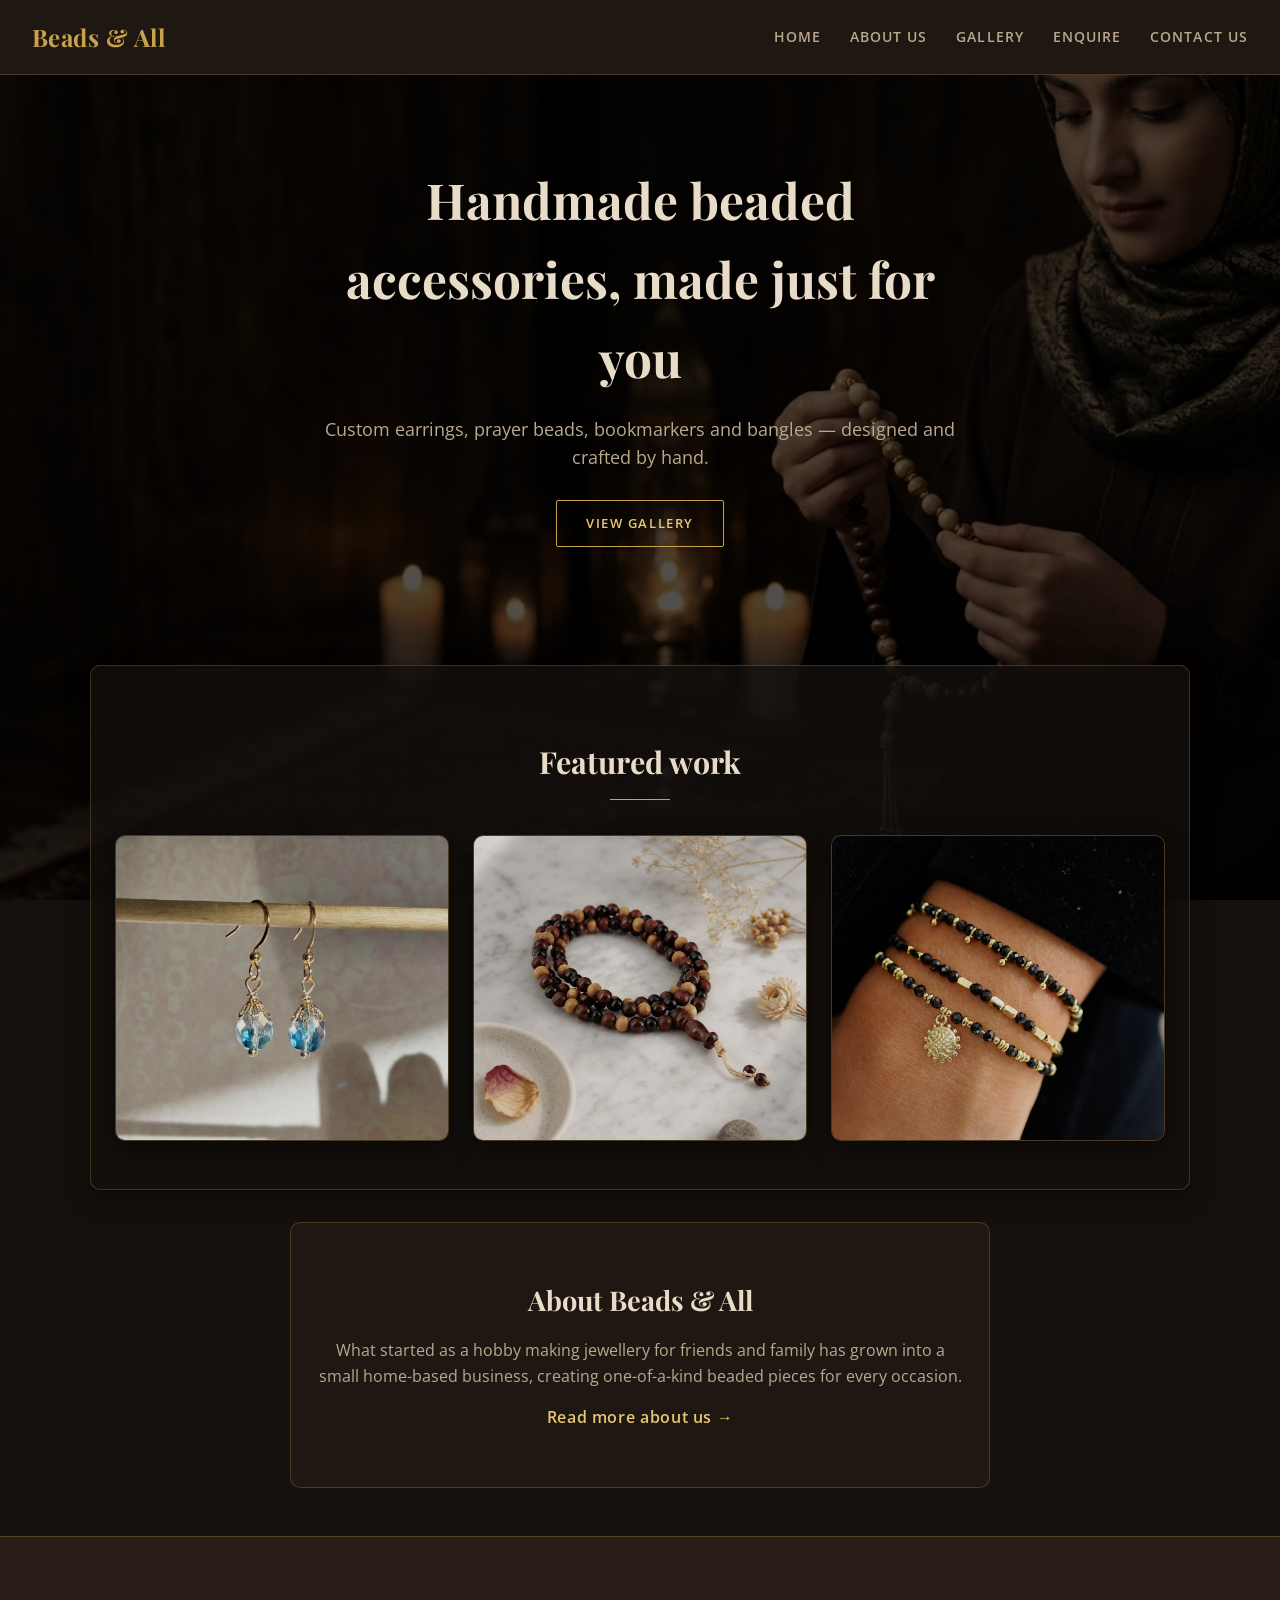
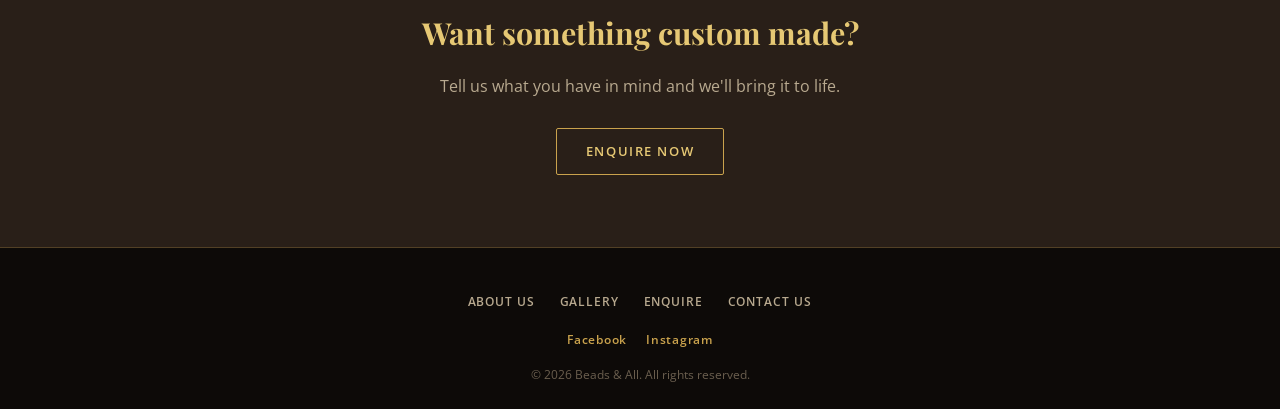
<file: index.html>
<!DOCTYPE html>
<html lang="en">
<head>
    <meta charset="UTF-8">
    <meta name="viewport" content="width=device-width, initial-scale=1.0">
    <title>Handmade Beaded Jewellery in Strand | Beads &amp; All</title>
    <meta name="description" content="Beads &amp; All creates handmade, custom beaded jewellery in Strand, Western Cape — earrings, prayer beads, bookmarkers and bangles, made to order.">
    <link rel="canonical" href="https://shamr0ck3rdotcom.github.io/beads_and_all_website/index.html">
    <link rel="stylesheet" href="css/style.css">
</head>
<body class="bg-page">

    <!-- header and logo with unordered list for the menu -->
    <header>
        <div class="logo">
            <a href="index.html">Beads &amp; All</a>
        </div>
        <nav>
            <ul>
                <li><a href="index.html">Home</a></li>
                <li><a href="about.html">About Us</a></li>
                <li><a href="gallery.html">Gallery</a></li>
                <li><a href="enquiry.html">Enquire</a></li>
                <li><a href="contact.html">Contact Us</a></li>
            </ul>
        </nav>
    </header>

    <!-- Main content of homepage -->
    <main>

        <!-- Introduction to the brand -->
        <section class="hero">
            <img src="images/woman-with-prayer-beads-hero.jpeg" alt="A woman sitting with handmade prayer beads">
            <div class="hero-text">
                <h1>Handmade beaded accessories, made just for you</h1>
                <p>Custom earrings, prayer beads, bookmarkers and bangles — designed and crafted by hand.</p>
                <a href="gallery.html" class="btn">View gallery</a>
            </div>
        </section>

        <!-- Some of the work in the client's portfolio -->
        <section class="featured-work">
            <h2>Featured work</h2>
            <div class="work-grid">
                <figure>
                    <img src="images/blue-gold-beaded-earrings.jpg" loading="lazy" alt="Handmade beaded earrings in blue and gold">
                    <figcaption>Beaded earrings</figcaption>
                </figure>
                <figure>
                    <img src="images/dark-wood-prayer-beads.webp" loading="lazy" alt="Handmade dark wooden prayer beads">
                    <figcaption>Prayer beads</figcaption>
                </figure>
                <figure>
                    <img src="images/black-gold-beaded-bangles.webp" loading="lazy" alt="Stack of black and gold handmade beaded bangles">
                    <figcaption>Beaded bangles</figcaption>
                </figure>
            </div>
        </section>

        <!-- Small snippet linking to the About page -->
        <section class="about-snippet">
            <h2>About Beads &amp; All</h2>
            <p>What started as a hobby making jewellery for friends and family has grown into a small home-based
                business, creating one-of-a-kind beaded pieces for every occasion.</p>
            <a href="about.html">Read more about us &rarr;</a>
        </section>

        <!-- Call to action if the client wants something made -->
        <section class="cta">
            <h2>Want something custom made?</h2>
            <p>Tell us what you have in mind and we'll bring it to life.</p>
            <a href="enquiry.html" class="btn">Enquire now</a>
        </section>

    </main>

    <!-- Footer with menu to all pages and social media -->
    <footer>
        <nav class="footer-nav">
            <ul>
                <li><a href="about.html">About Us</a></li>
                <li><a href="gallery.html">Gallery</a></li>
                <li><a href="enquiry.html">Enquire</a></li>
                <li><a href="contact.html">Contact Us</a></li>
            </ul>
        </nav>
        <div class="social-links">
            <a href="#">Facebook</a>
            <a href="#">Instagram</a>
        </div>
        <p>&copy; 2026 Beads &amp; All. All rights reserved.</p>
    </footer>

    <script src="js/main.js" defer></script>
</body>
</html>
</file>
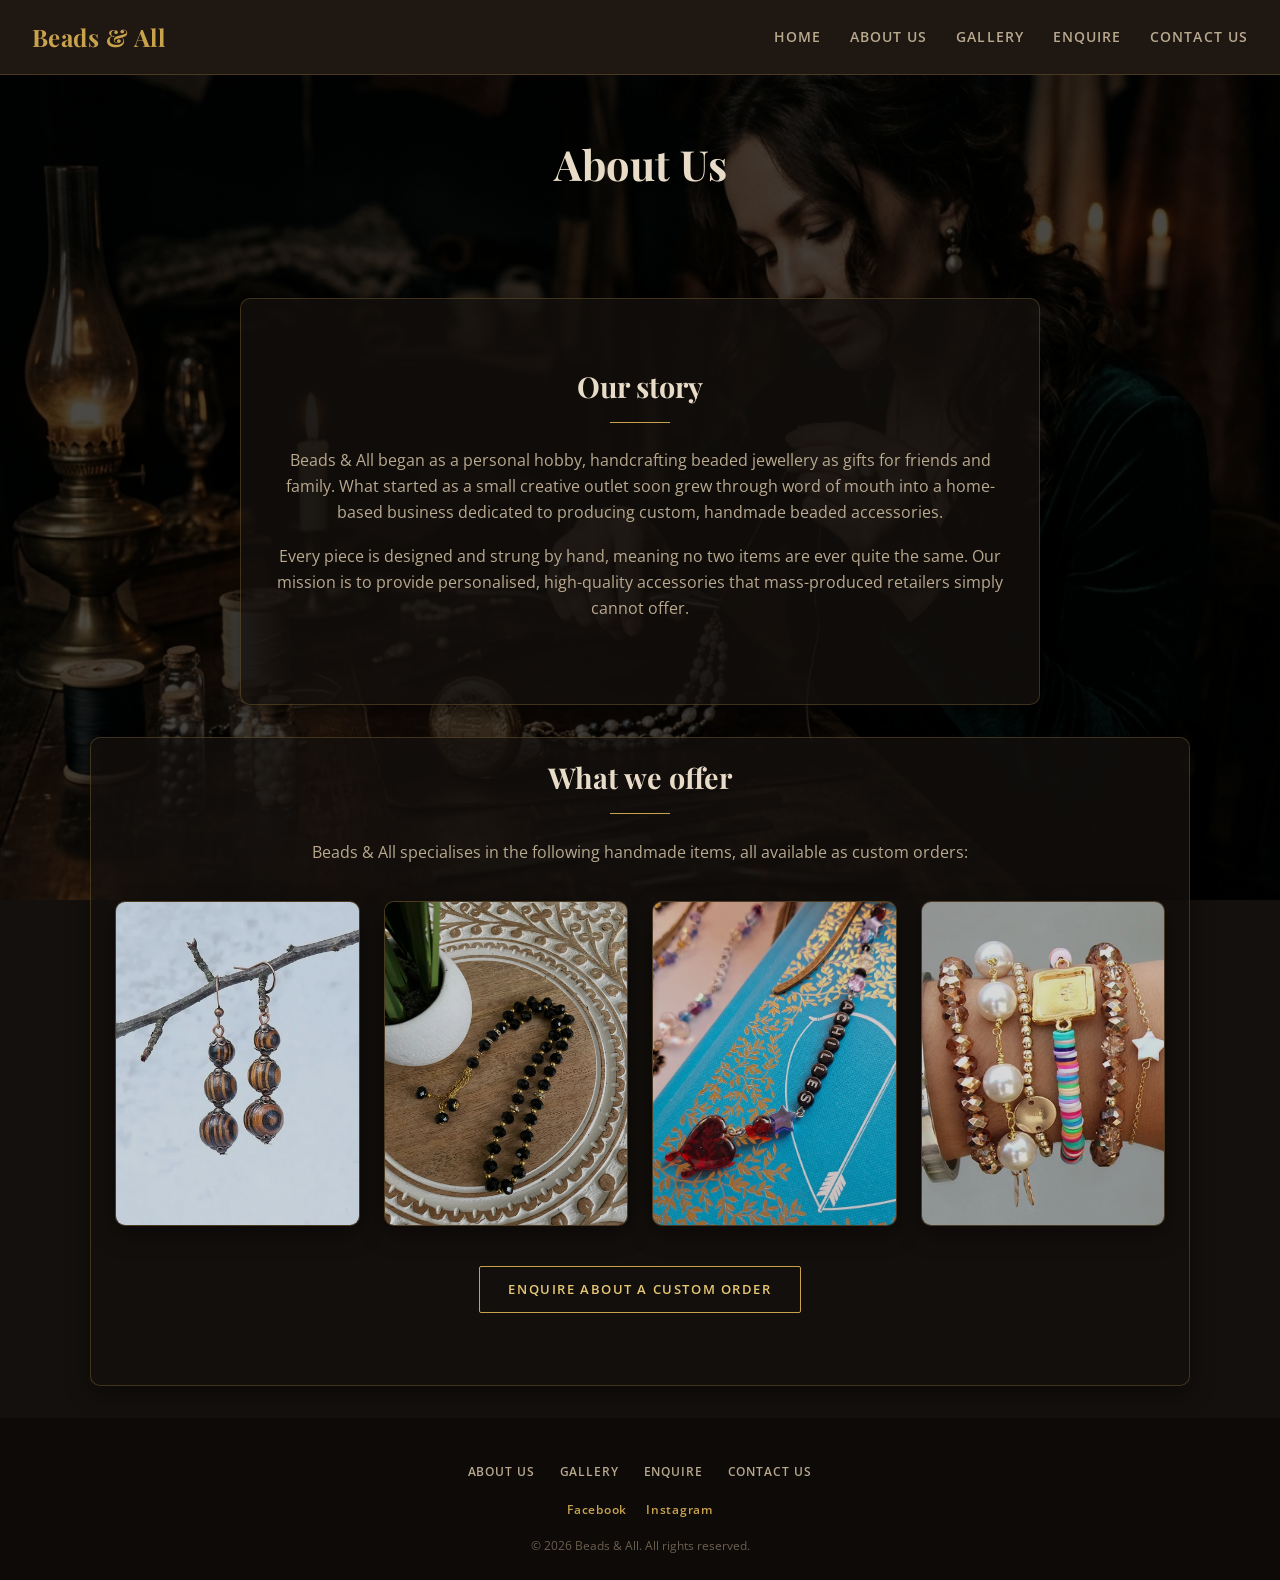
<file: about.html>
<!DOCTYPE html>
<html lang="en">
<head>
    <meta charset="UTF-8">
    <meta name="viewport" content="width=device-width, initial-scale=1.0">
    <title>Custom Beaded Earrings, Prayer Beads &amp; Bangles | Beads &amp; All</title>
    <meta name="description" content="Meet Beads &amp; All and discover our handmade beaded earrings, prayer beads, bookmarkers and bangles — custom made in Strand, Western Cape.">
    <link rel="canonical" href="https://shamr0ck3rdotcom.github.io/beads_and_all_website/about.html">
    <link rel="stylesheet" href="css/style.css">
</head>
<body class="bg-page">

    <header>
        <div class="logo">
            <a href="index.html">Beads &amp; All</a>
        </div>
        <nav>
            <ul>
                <li><a href="index.html">Home</a></li>
                <li><a href="about.html">About Us</a></li>
                <li><a href="gallery.html">Gallery</a></li>
                <li><a href="enquiry.html">Enquire</a></li>
                <li><a href="contact.html">Contact Us</a></li>
            </ul>
        </nav>
    </header>

    <main>

        <!-- Page intro image + heading -->
        <section class="page-header">
            <img src="images/creating-a-string-of-pearls-for-a-stopwatch.jpeg" alt="A woman sitting with handmade string for a stopwatch, creating a beaded accessory">
            <h1>About Us</h1>
        </section>

        <!-- Company history -->
        <section class="company-history">
            <h2>Our story</h2>
            <p>Beads &amp; All began as a personal hobby, handcrafting beaded jewellery as gifts for friends and
                family. What started as a small creative outlet soon grew through word of mouth into a home-based
                business dedicated to producing custom, handmade beaded accessories.</p>
            <p>Every piece is designed and strung by hand, meaning no two items are ever quite the same. Our mission
                is to provide personalised, high-quality accessories that mass-produced retailers simply cannot
                offer.</p>
        </section>

        <!-- Services section: merged in here instead of a separate page -->
        <section class="services">
            <h2>What we offer</h2>
            <p>Beads &amp; All specialises in the following handmade items, all available as custom orders:</p>
            <div class="services-grid">
                <article>
                    <img src="images/beaded-earrings.webp" loading="lazy" alt="Pair of handmade beaded earrings">
                    <h3>Beaded earrings</h3>
                    <p>Custom colours and lengths, made to suit any outfit or occasion.</p>
                </article>
                <article>
                    <img src="images/black-gold-prayer-beads.png" loading="lazy" alt="Handmade black and gold prayer beads">
                    <h3>Prayer beads</h3>
                    <p>Handcrafted prayer beads made with care, using durable, quality materials.</p>
                </article>
                <article>
                    <img src="images/beaded-bookmarker.webp" loading="lazy" alt="Handmade beaded bookmarker">
                    <h3>Bookmarkers</h3>
                    <p>A unique, functional gift idea — beaded bookmarkers in your choice of colours.</p>
                </article>
                <article>
                    <img src="images/beaded-bangles-stacked.webp" loading="lazy" alt="Stack of handmade beaded bangles">
                    <h3>Bangles</h3>
                    <p>Stackable, colourful beaded bangles, sized to fit.</p>
                </article>
            </div>
            <a href="enquiry.html" class="btn">Enquire about a custom order</a>
        </section>

    </main>

    <footer>
        <nav class="footer-nav">
            <ul>
                <li><a href="about.html">About Us</a></li>
                <li><a href="gallery.html">Gallery</a></li>
                <li><a href="enquiry.html">Enquire</a></li>
                <li><a href="contact.html">Contact Us</a></li>
            </ul>
        </nav>
        <div class="social-links">
            <a href="#">Facebook</a>
            <a href="#">Instagram</a>
        </div>
        <p>&copy; 2026 Beads &amp; All. All rights reserved.</p>
    </footer>

    <script src="js/main.js" defer></script>
</body>
</html>
</file>
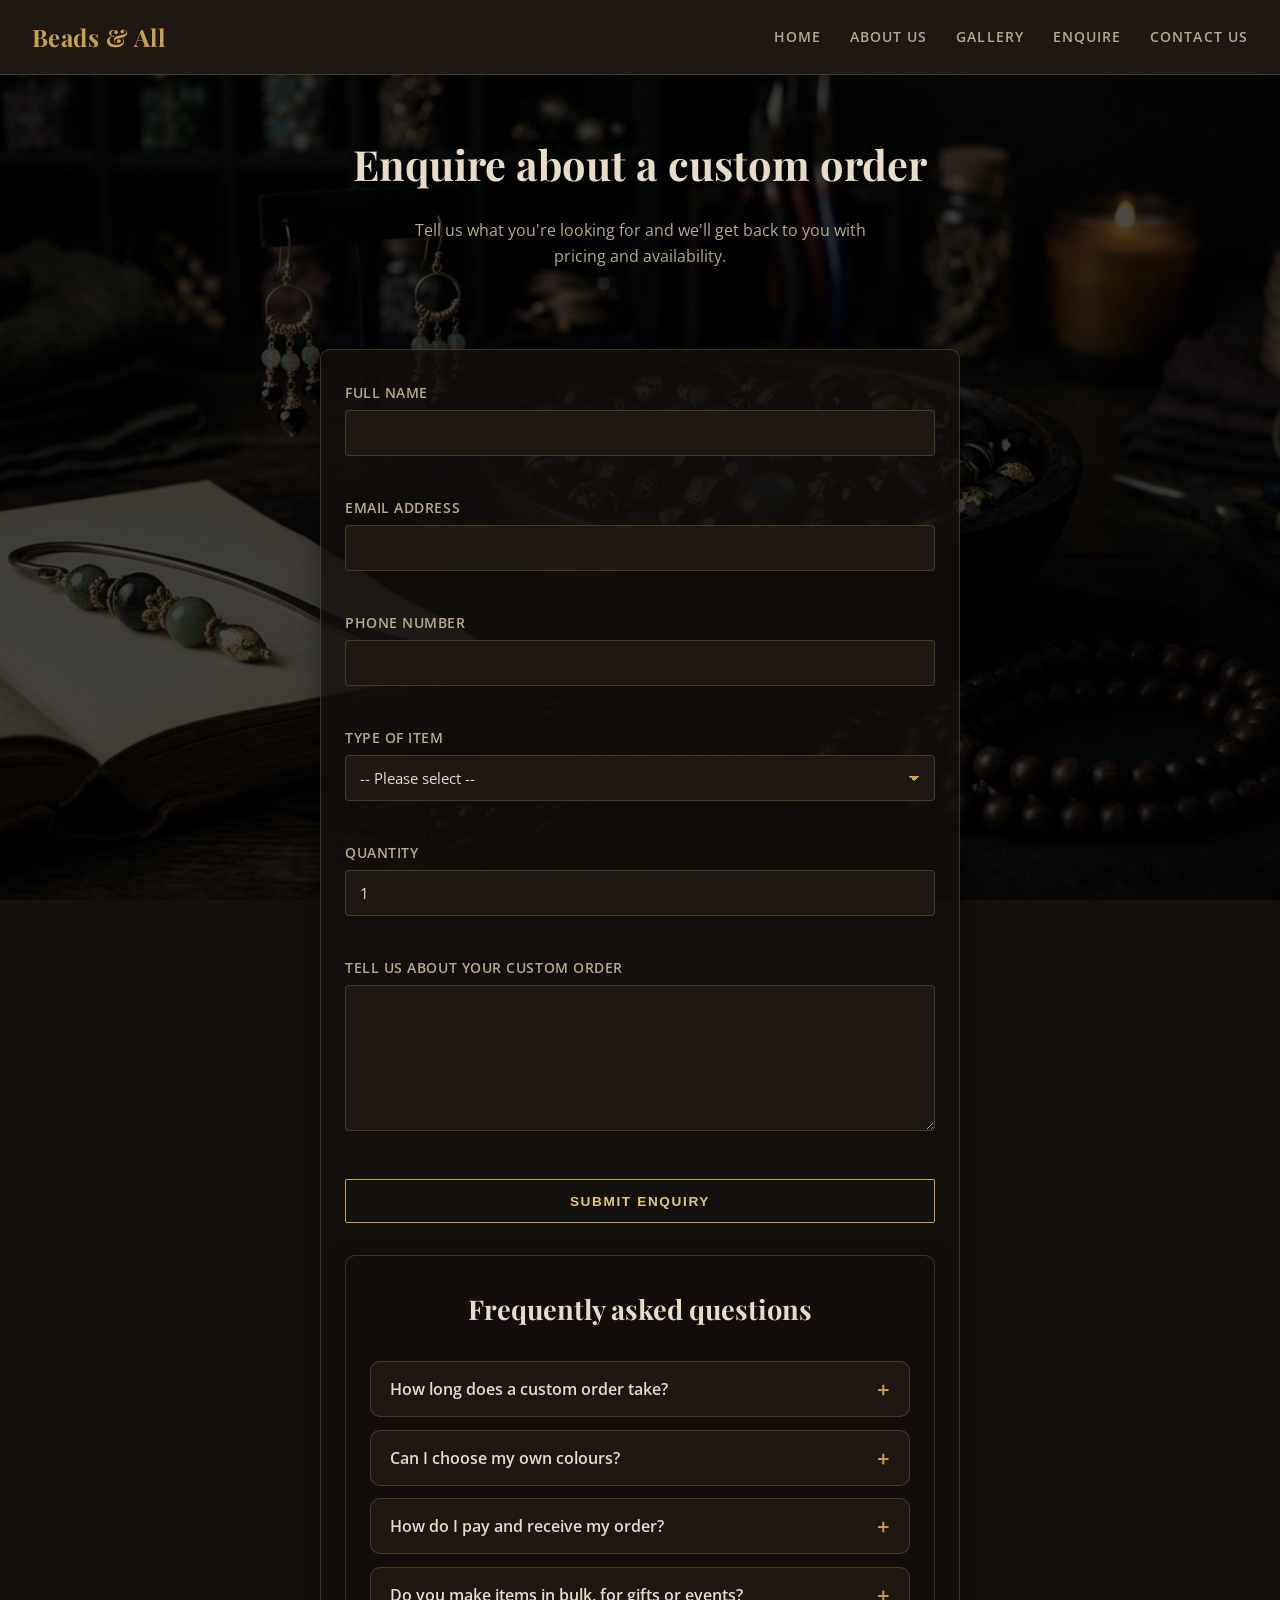
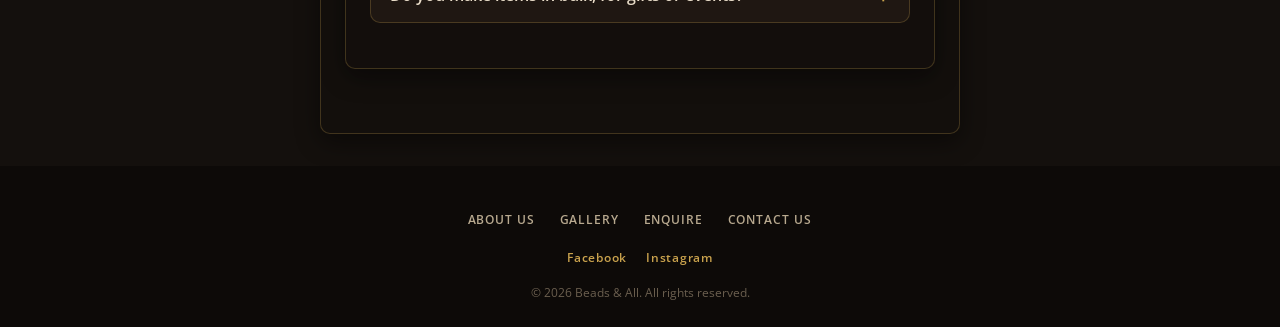
<file: enquiry.html>
<!DOCTYPE html>
<html lang="en">
<head>
    <meta charset="UTF-8">
    <meta name="viewport" content="width=device-width, initial-scale=1.0">
    <title>Request a Custom Beaded Jewellery Order | Beads &amp; All</title>
    <link rel="canonical" href="https://shamr0ck3rdotcom.github.io/beads_and_all_website/enquiry.html">
    <meta name="description" content="Enquire about a custom beaded jewellery order from Beads &amp; All — earrings, prayer beads, bookmarkers and bangles made to your specifications.">
    <link rel="stylesheet" href="css/style.css">
</head>
<body class="bg-page">


    <header>
        <div class="logo">
            <a href="index.html">Beads &amp; All</a>
        </div>
        <nav>
            <ul>
                <li><a href="index.html">Home</a></li>
                <li><a href="about.html">About Us</a></li>
                <li><a href="gallery.html">Gallery</a></li>
                <li><a href="enquiry.html">Enquire</a></li>
                <li><a href="contact.html">Contact Us</a></li>
            </ul>
        </nav>
    </header>

    <main>

        <!-- Page intro image + heading -->
        <section class="page-header">
            <!-- Make sure the alt text describes the photo you actually use -->
            <img src="images/luxury-beads-and-bookmarks.jpeg" alt="Beads and thread laid out ready for a custom order">
            <h1>Enquire about a custom order</h1>
            <p>Tell us what you're looking for and we'll get back to you with pricing and availability.</p>
        </section>

        <!-- Custom order enquiry form -->
        <section class="enquiry-form">
            <form id="enquiryForm" action="#" method="post" novalidate>

                <div class="form-group">
                    <label for="name">Full name</label>
                    <input type="text" id="name" name="name" required>
                    <span class="error-message" id="nameError"></span>
                </div>

                <div class="form-group">
                    <label for="email">Email address</label>
                    <input type="email" id="email" name="email" required>
                    <span class="error-message" id="emailError"></span>
                </div>

                <div class="form-group">
                    <label for="phone">Phone number</label>
                    <input type="tel" id="phone" name="phone">
                    <span class="error-message" id="phoneError"></span>
                </div>

                <div class="form-group">
                    <label for="item-type">Type of item</label>
                    <select id="item-type" name="item-type" required>
                        <option value="">-- Please select --</option>
                        <option value="earrings">Beaded earrings</option>
                        <option value="prayer-beads">Prayer beads</option>
                        <option value="bookmarker">Bookmarker</option>
                        <option value="bangle">Bangle</option>
                        <option value="other">Other / not sure</option>
                    </select>
                    <span class="error-message" id="itemTypeError"></span>
                </div>

                <div class="form-group">
                    <label for="quantity">Quantity</label>
                    <input type="number" id="quantity" name="quantity" min="1" max="50" value="1" required>
                    <span class="error-message" id="quantityError"></span>
                </div>

                <div class="form-group">
                    <label for="details">Tell us about your custom order</label>
                    <textarea id="details" name="details" rows="6" required></textarea>
                    <span class="error-message" id="detailsError"></span>
                </div>

                <button type="submit" class="btn">Submit enquiry</button>

            </form>

            <!-- FAQ accordion -->
<section class="faq">
    <h2>Frequently asked questions</h2>

    <div class="accordion-item">
        <h3>
            <button type="button" class="accordion-header" aria-expanded="false" aria-controls="faq1">
                How long does a custom order take?
            </button>
        </h3>
        <div class="accordion-panel" id="faq1">
            <p>Most orders take 7 to 10 working days. Larger orders can take 14 to 21 working days.</p>
        </div>
    </div>

    <div class="accordion-item">
        <h3>
            <button type="button" class="accordion-header" aria-expanded="false" aria-controls="faq2">
                Can I choose my own colours?
            </button>
        </h3>
        <div class="accordion-panel" id="faq2">
            <p>Yes. Tell us your colours in the enquiry form and we'll match them as closely as we can.</p>
        </div>
    </div>

    <div class="accordion-item">
        <h3>
            <button type="button" class="accordion-header" aria-expanded="false" aria-controls="faq3">
                How do I pay and receive my order?
            </button>
        </h3>
        <div class="accordion-panel" id="faq3">
            <p>We confirm the final price by email. Payment and delivery details are arranged once you accept the quote.</p>
        </div>
    </div>

    <div class="accordion-item">
        <h3>
            <button type="button" class="accordion-header" aria-expanded="false" aria-controls="faq4">
                Do you make items in bulk, for gifts or events?
            </button>
        </h3>
        <div class="accordion-panel" id="faq4">
            <p>Yes we do. Enter the quantity in the form and we'll quote you.</p>
        </div>
    </div>
</section>

            <!-- JavaScript will show the cost and availability response here -->
            <div id="enquiryResponse" class="enquiry-response" aria-live="polite"></div>
        </section>

    </main>

    <footer>
        <nav class="footer-nav">
            <ul>
                <li><a href="about.html">About Us</a></li>
                <li><a href="gallery.html">Gallery</a></li>
                <li><a href="enquiry.html">Enquire</a></li>
                <li><a href="contact.html">Contact Us</a></li>
            </ul>
        </nav>
        <div class="social-links">
            <a href="#">Facebook</a>
            <a href="#">Instagram</a>
        </div>
        <p>&copy; 2026 Beads &amp; All. All rights reserved.</p>
    </footer>

    <script src="js/main.js" defer></script>
</body>
</html>
</file>
<file: css/style.css>
/* ============================================
   style.css — Beads & All
   Theme: dark, moody, luxury
   Palette: deep espresso brown, beige, gold
   Headings: Playfair Display (serif)
   Body: Open Sans (sans-serif)
   ============================================ */

@import url('https://fonts.googleapis.com/css2?family=Playfair+Display:wght@600;700&family=Open+Sans:wght@400;600&display=swap');

:root{
    --bg:           #14100d;   /* near-black espresso */
    --bg-alt:       #1f1712;   /* card / section background */
    --bg-alt-2:     #291f18;   /* slightly lighter panel */
    --line:         rgba(201, 162, 77, 0.25);   /* thin gold hairline */

    --gold:         #c9a24d;
    --gold-bright:  #e6c874;
    --beige:        #e8dcc8;
    --beige-soft:   #b8a98f;

    --radius:       10px;
    --shadow:       0 8px 24px rgba(0, 0, 0, 0.45);
}

*{
    box-sizing: border-box;
}

body{
    margin: 0;
    background: var(--bg);
    color: var(--beige);
    font-family: 'Open Sans', Arial, sans-serif;
    line-height: 1.6;
}

h1, h2, h3{
    font-family: 'Playfair Display', Georgia, serif;
    color: var(--beige);
    margin: 0 0 .5em 0;
}

a{
    color: var(--gold);
    text-decoration: none;
}

img{
    max-width: 100%;
    height: 100%;
    display: block;
}

/* ===== Header ===== */
header{
    background: var(--bg-alt);
    display: flex;
    align-items: center;
    justify-content: space-between;
    padding: 1.1rem 2rem;
    border-bottom: 1px solid var(--line);
    position: sticky;
    top: 0;
    z-index: 10;
    transition: background .3s ease, border-color .3s ease;
}

.logo a{
    font-family: 'Playfair Display', serif;
    font-size: 1.5rem;
    font-weight: 700;
    color: var(--gold);
    letter-spacing: .02em;
}

header nav ul{
    list-style: none;
    display: flex;
    gap: 1.8rem;
    margin: 0;
    padding: 0;
}

header nav a{
    color: var(--beige-soft);
    font-weight: 600;
    font-size: .85rem;
    letter-spacing: .08em;
    text-transform: uppercase;
    transition: color .2s ease;
}

header nav a:hover,
header nav a:focus{
    color: var(--gold-bright);
}

/* ===== Hero ===== */
.hero{
    position: relative;
    display: grid;
    place-items: center;
    text-align: center;
    min-height: 62vh;
    padding: 3rem 1.5rem;
    overflow: hidden;
}

.hero img{
    position: absolute;
    inset: 0;
    width: 100%;
    height: 100%;
    object-fit: cover;
    filter: brightness(0.35) sepia(0.15);
}

.hero::after{
    content: "";
    position: absolute;
    inset: 0;
    background: linear-gradient(180deg, rgba(20,16,13,0.25) 0%, rgba(20,16,13,0.85) 100%);
}

.hero-text{
    position: relative;
    z-index: 1;
    color: var(--beige);
    max-width: 640px;
}

.hero-text h1{
    color: var(--beige);
    font-size: clamp(1.9rem, 4vw, 3.1rem);
    margin-bottom: .6rem;
}

.hero-text p{
    font-size: 1.1rem;
    margin-bottom: 1.8rem;
    color: var(--beige-soft);
}

/* ===== Buttons — outlined gold, fills on hover ===== */
.btn{
    display: inline-block;
    background: transparent;
    color: var(--gold-bright);
    border: 1px solid var(--gold);
    padding: .75rem 1.8rem;
    border-radius: 2px;
    font-weight: 600;
    font-size: .82rem;
    letter-spacing: .12em;
    text-transform: uppercase;
    transition: background .25s ease, color .25s ease, transform .15s ease;
}

.btn:hover,
.btn:focus{
    background: var(--gold);
    color: var(--bg);
    transform: translateY(-1px);
}

.btn:active{
    transform: translateY(0);
}

/* ===== Featured work ===== */
.featured-work{
    max-width: 1100px;
    margin: 0 auto;
    padding: 4.5rem 1.5rem 3rem 1.5rem;
    text-align: center;
}

.featured-work h2{
    font-size: 1.9rem;
    margin-bottom: 2.2rem;
    position: relative;
}

.featured-work h2::after{
    content: "";
    display: block;
    width: 60px;
    height: 1px;
    background: var(--gold);
    margin: .8rem auto 0 auto;
}

.work-grid{
    display: grid;
    grid-template-columns: repeat(auto-fit, minmax(220px, 1fr));
    gap: 1.5rem;
}

.work-grid figure{
    margin: 0;
    background: var(--bg-alt);
    border: 1px solid var(--line);
    border-radius: var(--radius);
    overflow: hidden;
    box-shadow: var(--shadow);
    transition: transform .25s ease, border-color .25s ease;
}

.work-grid figure:hover{
    transform: translateY(-4px);
    border-color: var(--gold);
}

.work-grid img{
    aspect-ratio: 4 / 3;
    object-fit: cover;
    filter: brightness(0.85);
}

.work-grid figcaption{
    padding: .9rem;
    font-weight: 600;
    letter-spacing: .04em;
    color: var(--beige-soft);
}

/* ===== About snippet ===== */
.about-snippet{
    background: var(--bg-alt);
    text-align: center;
    padding: 3.5rem 1.5rem;
    margin: 2rem auto 0 auto;
    max-width: 700px;
    border: 1px solid var(--line);
    border-radius: var(--radius);
}

.about-snippet h2{
    font-size: 1.7rem;
}

.about-snippet p{
    color: var(--beige-soft);
}

.about-snippet a{
    font-weight: 600;
    letter-spacing: .04em;
    color: var(--gold-bright);
}

/* ===== Call to action ===== */
.cta{
    text-align: center;
    padding: 4.5rem 1.5rem;
    background: var(--bg-alt-2);
    border-top: 1px solid var(--line);
    border-bottom: 1px solid var(--line);
    margin-top: 3rem;
}

.cta h2{
    color: var(--gold-bright);
    font-size: 1.9rem;
}

.cta p{
    margin-bottom: 1.8rem;
    color: var(--beige-soft);
}

/* ===== Footer ===== */
footer{
    background: #0d0a08;
    color: var(--beige-soft);
    padding: 2.5rem 2rem 1.5rem 2rem;
    text-align: center;
}

.footer-nav ul{
    list-style: none;
    display: flex;
    justify-content: center;
    flex-wrap: wrap;
    gap: 1.5rem;
    margin: 0 0 1rem 0;
    padding: 0;
}

.footer-nav a{
    color: var(--beige-soft);
    font-weight: 600;
    font-size: .78rem;
    letter-spacing: .08em;
    text-transform: uppercase;
}

.footer-nav a:hover,
.footer-nav a:focus{
    color: var(--gold-bright);
}

.social-links{
    display: flex;
    justify-content: center;
    gap: 1.2rem;
    margin-bottom: 1rem;
}

.social-links a{
    color: var(--gold);
    font-weight: 600;
    font-size: .78rem;
    letter-spacing: .06em;
}

.social-links a:hover,
.social-links a:focus{
    color: var(--gold-bright);
}

footer p{
    font-size: .78rem;
    color: #6b5f4f;
    margin: 0;
}

/* ===== Page header (used on About, Gallery, Enquiry, Contact) ===== */
.page-header{
    position: relative;
    text-align: center;
    padding: 3.5rem 1.5rem 3rem 1.5rem;
    overflow: hidden;
}

.page-header img{
    position: absolute;
    inset: 0;
    width: 100%;
    height: 100%;
    object-fit: cover;
    filter: brightness(0.3) sepia(0.15);
    z-index: -2;
}

.page-header::after{
    content: "";
    position: absolute;
    inset: 0;
    background: linear-gradient(180deg, rgba(20,16,13,0.35) 0%, rgba(20,16,13,0.9) 100%);
    z-index: -1;
}

.page-header h1{
    color: var(--beige);
    font-size: clamp(1.8rem, 3.5vw, 2.6rem);
    position: relative;
}

.page-header p{
    color: var(--beige-soft);
    position: relative;
    max-width: 500px;
    margin: 0 auto;
}

/* ===== Company history (About Us) ===== */
.company-history{
    max-width: 800px;
    margin: 0 auto;
    padding: 4rem 1.5rem;
    text-align: center;
}

.company-history h2{
    font-size: 1.8rem;
    position: relative;
}

.company-history h2::after{
    content: "";
    display: block;
    width: 60px;
    height: 1px;
    background: var(--gold);
    margin: .8rem auto 1.6rem auto;
}

.company-history p{
    color: var(--beige-soft);
    margin-bottom: 1.2rem;
}

/* ===== Services (merged into About Us page) ===== */
.services{
    max-width: 1100px;
    margin: 0 auto;
    padding: 1rem 1.5rem 4.5rem 1.5rem;
    text-align: center;
}

.services h2{
    font-size: 1.8rem;
    position: relative;
}

.services h2::after{
    content: "";
    display: block;
    width: 60px;
    height: 1px;
    background: var(--gold);
    margin: .8rem auto 1.6rem auto;
}

.services > p{
    color: var(--beige-soft);
    margin-bottom: 2.2rem;
}

.services-grid{
    display: grid;
    grid-template-columns: repeat(auto-fit, minmax(220px, 1fr));
    gap: 1.5rem;
    margin-bottom: 2.5rem;
}

.services-grid article{
    background: var(--bg-alt);
    border: 1px solid var(--line);
    border-radius: var(--radius);
    overflow: hidden;
    text-align: left;
    box-shadow: var(--shadow);
    transition: transform .25s ease, border-color .25s ease;
}

.services-grid article:hover,
.services-grid article:focus-within{
    transform: translateY(-4px);
    border-color: var(--gold);
}

.services-grid img{
    aspect-ratio: 4 / 3;
    object-fit: cover;
    filter: brightness(0.85);
}

.services-grid h3{
    font-size: 1.15rem;
    padding: 1rem 1rem 0 1rem;
    margin-bottom: .4rem;
}

.services-grid p{
    padding: 0 1rem 1.2rem 1rem;
    color: var(--beige-soft);
    font-size: .92rem;
    margin: 0;
}

/* ===== Gallery grid ===== */
.gallery-grid{
    max-width: 1100px;
    margin: 0 auto;
    padding: 3rem 1.5rem 4.5rem 1.5rem;
    display: grid;
    grid-template-columns: repeat(4, 1fr);
    gap: 1.2rem;
}

.gallery-grid figure{
    margin: 0;
    border: 1px solid var(--line);
    border-radius: var(--radius);
    overflow: hidden;
    background: var(--bg-alt);
    box-shadow: var(--shadow);
    transition: transform .25s ease, border-color .25s ease;
}

.gallery-grid figure:hover,
.gallery-grid figure:focus-within{
    transform: translateY(-4px) scale(1.02);
    border-color: var(--gold);
}

.gallery-grid img{
    aspect-ratio: 1 / 1;
    object-fit: cover;
    filter: brightness(0.85);
    transition: filter .25s ease;
}

.gallery-grid figure:hover img,
.gallery-grid figure:focus-within img{
    filter: brightness(1);
}

/* ===== Enquiry / Contact forms ===== */
.enquiry-form,
.contact-form{
    max-width: 640px;
    margin: 0 auto;
    padding: 1rem 1.5rem 4.5rem 1.5rem;
}

.contact-form h2{
    text-align: center;
    font-size: 1.7rem;
    position: relative;
    margin-bottom: 1.8rem;
}

.contact-form h2::after{
    content: "";
    display: block;
    width: 60px;
    height: 1px;
    background: var(--gold);
    margin: .8rem auto 0 auto;
}

.form-group{
    margin-bottom: 1.4rem;
}

.form-group label{
    display: block;
    margin-bottom: .4rem;
    font-weight: 600;
    font-size: .85rem;
    letter-spacing: .04em;
    text-transform: uppercase;
    color: var(--beige-soft);
}

.form-group input,
.form-group select,
.form-group textarea{
    width: 100%;
    background: var(--bg-alt);
    border: 1px solid var(--line);
    border-radius: 4px;
    padding: .75rem .9rem;
    font-family: 'Open Sans', Arial, sans-serif;
    font-size: .95rem;
    color: var(--beige);
    transition: border-color .2s ease, background .2s ease;
}

.form-group textarea{
    resize: vertical;
    min-height: 130px;
}

.form-group input::placeholder,
.form-group textarea::placeholder{
    color: var(--beige-soft);
    opacity: .6;
}

.form-group input:hover,
.form-group select:hover,
.form-group textarea:hover{
    border-color: var(--beige-soft);
}

.form-group input:focus,
.form-group select:focus,
.form-group textarea:focus{
    outline: none;
    border-color: var(--gold);
    background: var(--bg-alt-2);
}

.form-group select{
    appearance: none;
    background-image: linear-gradient(45deg, transparent 50%, var(--gold) 50%),
                       linear-gradient(135deg, var(--gold) 50%, transparent 50%);
    background-position: calc(100% - 20px) center, calc(100% - 15px) center;
    background-size: 5px 5px, 5px 5px;
    background-repeat: no-repeat;
}

.enquiry-form button[type="submit"],
.contact-form button[type="submit"]{
    display: block;
    width: 100%;
    background: transparent;
    color: var(--gold-bright);
    border: 1px solid var(--gold);
    padding: .85rem 1.8rem;
    border-radius: 2px;
    font-weight: 600;
    font-size: .85rem;
    letter-spacing: .12em;
    text-transform: uppercase;
    cursor: pointer;
    transition: background .25s ease, color .25s ease, transform .15s ease;
}

.enquiry-form button[type="submit"]:hover,
.enquiry-form button[type="submit"]:focus,
.contact-form button[type="submit"]:hover,
.contact-form button[type="submit"]:focus{
    background: var(--gold);
    color: var(--bg);
    transform: translateY(-1px);
}

.enquiry-form button[type="submit"]:active,
.contact-form button[type="submit"]:active{
    transform: translateY(0);
}

/* ===== Contact page: map + contact details ===== */
.contact-info{
    max-width: 1100px;
    margin: 0 auto;
    padding: 3.5rem 1.5rem 2rem 1.5rem;
    display: grid;
    grid-template-columns: 1.3fr 1fr;
    gap: 1.8rem;
    align-items: stretch;
}

.map{
    border: 1px solid var(--line);
    border-radius: var(--radius);
    overflow: hidden;
    box-shadow: var(--shadow);
}

.contact-details{
    background: var(--bg-alt);
    border: 1px solid var(--line);
    border-radius: var(--radius);
    padding: 2rem 1.8rem;
}

.contact-details h2{
    font-size: 1.4rem;
    margin-bottom: 1.2rem;
    position: relative;
}

.contact-details h2::after{
    content: "";
    display: block;
    width: 44px;
    height: 1px;
    background: var(--gold);
    margin-top: .8rem;
}

.contact-details p{
    color: var(--beige-soft);
    margin: 0 0 .9rem 0;
    font-size: .95rem;
}

.contact-details p strong{
    color: var(--gold);
    font-weight: 600;
    display: inline-block;
    min-width: 90px;
}

/* ============================================
   Responsive Design
   Breakpoints: tablet ≤ 900px, mobile ≤ 600px
   ============================================ */

/* ----- Tablet ----- */
@media (max-width: 900px){
    .featured-work,
    .about-snippet,
    .company-history,
    .services{
        padding-left: 1.2rem;
        padding-right: 1.2rem;
    }

    .work-grid,
    .services-grid{
        grid-template-columns: repeat(auto-fit, minmax(45%, 1fr));
    }

    .gallery-grid{
        grid-template-columns: repeat(3, 1fr);
    }

    .contact-info{
        grid-template-columns: 1fr;
    }
}

/* ----- Mobile ----- */
@media (max-width: 600px){
    header{
        flex-direction: column;
        gap: .8rem;
        padding: 1rem;
    }

    header nav ul{
        gap: 1rem;
        flex-wrap: wrap;
        justify-content: center;
    }

    .hero{
        min-height: 52vh;
        padding: 2rem 1rem;
    }

    .hero-text h1{
        font-size: 1.6rem;
    }

    .hero-text p{
        font-size: 1rem;
    }

    .work-grid,
    .services-grid{
        grid-template-columns: 1fr;
    }

    .about-snippet,
    .cta{
        padding: 2.5rem 1.2rem;
    }

    .page-header{
        padding: 2.5rem 1rem 2rem 1rem;
    }

    .company-history,
    .services{
        padding-top: 2.5rem;
        padding-bottom: 2.5rem;
    }

    .gallery-grid{
        grid-template-columns: repeat(2, 1fr);
        gap: .8rem;
        padding: 2rem 1rem 3rem 1rem;
    }

    .enquiry-form,
    .contact-form{
        padding: 1rem 1rem 3rem 1rem;
    }

    .contact-info{
        padding: 2rem 1rem 1rem 1rem;
        gap: 1.2rem;
    }

    .contact-details{
        padding: 1.5rem 1.2rem;
    }

    .btn{
        width: 100%;
        text-align: center;
    }
    
}

.error-message {
    display: block;
    color: #e57373;
    font-size: 0.85rem;
    margin-top: 0.3rem;
    min-height: 1em;
}

.form-group input.invalid,
.form-group select.invalid,
.form-group textarea.invalid {
    border-color: #e57373;
}

.enquiry-response {
    margin-top: 2rem;
    padding: 1.5rem;
    border: 1px solid var(--gold);
    border-radius: 6px;
    background: var(--bg-alt-2);
    color: var(--beige);
}

.enquiry-response:empty {
    display: none;
}

#map {
    width: 100%;
    height: 350px;
    border-radius: 6px;
}

.gallery-img { cursor: pointer; }

.lightbox {
    display: none;
    position: fixed;
    inset: 0;
    z-index: 1000;
    background: rgba(10, 7, 5, 0.94);
    align-items: center;
    justify-content: center;
    flex-direction: column;
    padding: 1.5rem;
}

.lightbox.active { display: flex; }

.lightbox img {
    max-width: 90vw;
    max-height: 75vh;
    border: 1px solid var(--gold);
    border-radius: 6px;
}

.lightbox-caption {
    color: var(--beige);
    margin-top: 1rem;
    text-align: center;
}

.lightbox button {
    position: absolute;
    background: none;
    border: none;
    color: var(--gold-bright);
    cursor: pointer;
    font-size: 2.5rem;
    padding: 0.5rem 1rem;
}

.lightbox button:hover,
.lightbox button:focus { color: var(--beige); }

.lightbox-close { top: 1rem; right: 1.5rem; }
.lightbox-prev  { left: 1rem; top: 50%; transform: translateY(-50%); }
.lightbox-next  { right: 1rem; top: 50%; transform: translateY(-50%); }

[hidden] { display: none !important; }

.gallery-controls {
    max-width: 1100px;
    margin: 0 auto;
    padding: 2.5rem 1.5rem 0 1.5rem;
    text-align: center;
}

.gallery-controls input[type="search"] {
    width: 100%;
    max-width: 420px;
    background: var(--bg-alt);
    border: 1px solid var(--line);
    border-radius: 4px;
    padding: .75rem .9rem;
    font-family: 'Open Sans', Arial, sans-serif;
    font-size: .95rem;
    color: var(--beige);
}

.gallery-controls input[type="search"]:focus {
    outline: none;
    border-color: var(--gold);
}

.filter-buttons {
    display: flex;
    flex-wrap: wrap;
    justify-content: center;
    gap: .6rem;
    margin-top: 1.2rem;
}

.filter-btn {
    background: transparent;
    color: var(--beige-soft);
    border: 1px solid var(--line);
    border-radius: 2px;
    padding: .5rem 1.1rem;
    font-weight: 600;
    font-size: .78rem;
    letter-spacing: .1em;
    text-transform: uppercase;
    cursor: pointer;
    transition: background .2s ease, color .2s ease, border-color .2s ease;
}

.filter-btn:hover,
.filter-btn:focus {
    border-color: var(--gold);
    color: var(--gold-bright);
}

.filter-btn.active {
    background: var(--gold);
    border-color: var(--gold);
    color: var(--bg);
}

#noResults {
    color: var(--beige-soft);
    margin-top: 1.5rem;
}

.faq {
    max-width: 640px;
    margin: 0 auto;
    padding: 1rem 1.5rem 4.5rem 1.5rem;
}

.faq > h2 {
    text-align: center;
    font-size: 1.7rem;
    margin-bottom: 1.8rem;
}

.accordion-item {
    border: 1px solid var(--line);
    border-radius: var(--radius);
    background: var(--bg-alt);
    margin-bottom: .8rem;
    overflow: hidden;
}

.accordion-item h3 {
    margin: 0;
    font-size: 1rem;
}

.accordion-header {
    width: 100%;
    background: none;
    border: none;
    color: var(--beige);
    font-family: 'Open Sans', Arial, sans-serif;
    font-size: 1rem;
    font-weight: 600;
    text-align: left;
    padding: 1rem 3rem 1rem 1.2rem;
    cursor: pointer;
    position: relative;
    transition: color .2s ease, background .2s ease;
}

.accordion-header:hover,
.accordion-header:focus {
    color: var(--gold-bright);
    background: var(--bg-alt-2);
}

/* the + / - icon */
.accordion-header::after {
    content: "+";
    position: absolute;
    right: 1.2rem;
    top: 50%;
    transform: translateY(-50%);
    color: var(--gold);
    font-size: 1.4rem;
}

.accordion-header[aria-expanded="true"]::after {
    content: "\2212";
}

.accordion-panel {
    max-height: 0;
    overflow: hidden;
    transition: max-height .35s ease;
}

.accordion-panel p {
    margin: 0;
    padding: 0 1.2rem 1.2rem 1.2rem;
    color: var(--beige-soft);
}

/* ===== Animations ===== */

/* Hero text fades up when the page loads (pure CSS) */
@keyframes fadeUp {
    from { opacity: 0; transform: translateY(24px); }
    to   { opacity: 1; transform: translateY(0); }
}

.hero-text {
    animation: fadeUp 1s ease both;
}

/* Scroll reveal: JavaScript adds these classes */
body .reveal {
    opacity: 0;
    transform: translateY(28px);
    transition: opacity .7s ease, transform .7s ease;
}

body .reveal.visible {
    opacity: 1;
    transform: translateY(0);
}

/* Respect visitors who turn animations off */
@media (prefers-reduced-motion: reduce) {
    .hero-text { animation: none; }
    body .reveal { opacity: 1; transform: none; transition: none; }
}

/* ===== Full-page background images (all pages) ===== */

/* Subpage banners: About, Gallery, Enquiry, Contact */
body.bg-page .page-header img {
    position: fixed;
    inset: 0;
    width: 100%;
    height: 100vh;
    object-fit: cover;
    filter: brightness(0.28) sepia(0.15);
    z-index: -2;
}

body.bg-page .page-header::after {
    display: none;
}

/* Homepage hero: the image becomes the page background too */
body.bg-page .hero img {
    position: fixed;
    inset: 0;
    width: 100%;
    height: 100vh;
    object-fit: cover;
    filter: brightness(0.3) sepia(0.15);
    z-index: -2;
}

body.bg-page .hero::after {
    display: none;
}

/* Dark panels so content stays readable over the photo */
body.bg-page .featured-work,
body.bg-page .company-history,
body.bg-page .services,
body.bg-page .gallery-controls,
body.bg-page .gallery-grid,
body.bg-page .enquiry-form,
body.bg-page .contact-form,
body.bg-page .faq {
    background: rgba(20, 16, 13, 0.78);
    border: 1px solid var(--line);
    border-radius: var(--radius);
    box-shadow: var(--shadow);
    margin-block: 2rem;
}

/* The controls and grid are separate panels, so join them visually */
body.bg-page .gallery-controls {
    margin-bottom: 0;
    border-bottom: none;
    border-radius: var(--radius) var(--radius) 0 0;
    padding-bottom: 1.5rem;
}

body.bg-page .gallery-grid {
    margin-top: 0;
    border-top: none;
    border-radius: 0 0 var(--radius) var(--radius);
}

/* Spacing for the form panels */
body.bg-page .enquiry-form,
body.bg-page .contact-form,
body.bg-page .faq {
    padding: 2rem 1.5rem;
}

@media (max-width: 1160px) {
    body.bg-page .featured-work,
    body.bg-page .company-history,
    body.bg-page .services,
    body.bg-page .gallery-controls,
    body.bg-page .gallery-grid,
    body.bg-page .enquiry-form,
    body.bg-page .contact-form,
    body.bg-page .faq {
        margin-left: 1rem;
        margin-right: 1rem;
    }
}

@media (max-width: 600px) {
    body.bg-page .enquiry-form,
    body.bg-page .contact-form,
    body.bg-page .faq {
        padding: 1.5rem 1rem;
    }
}
</file>
